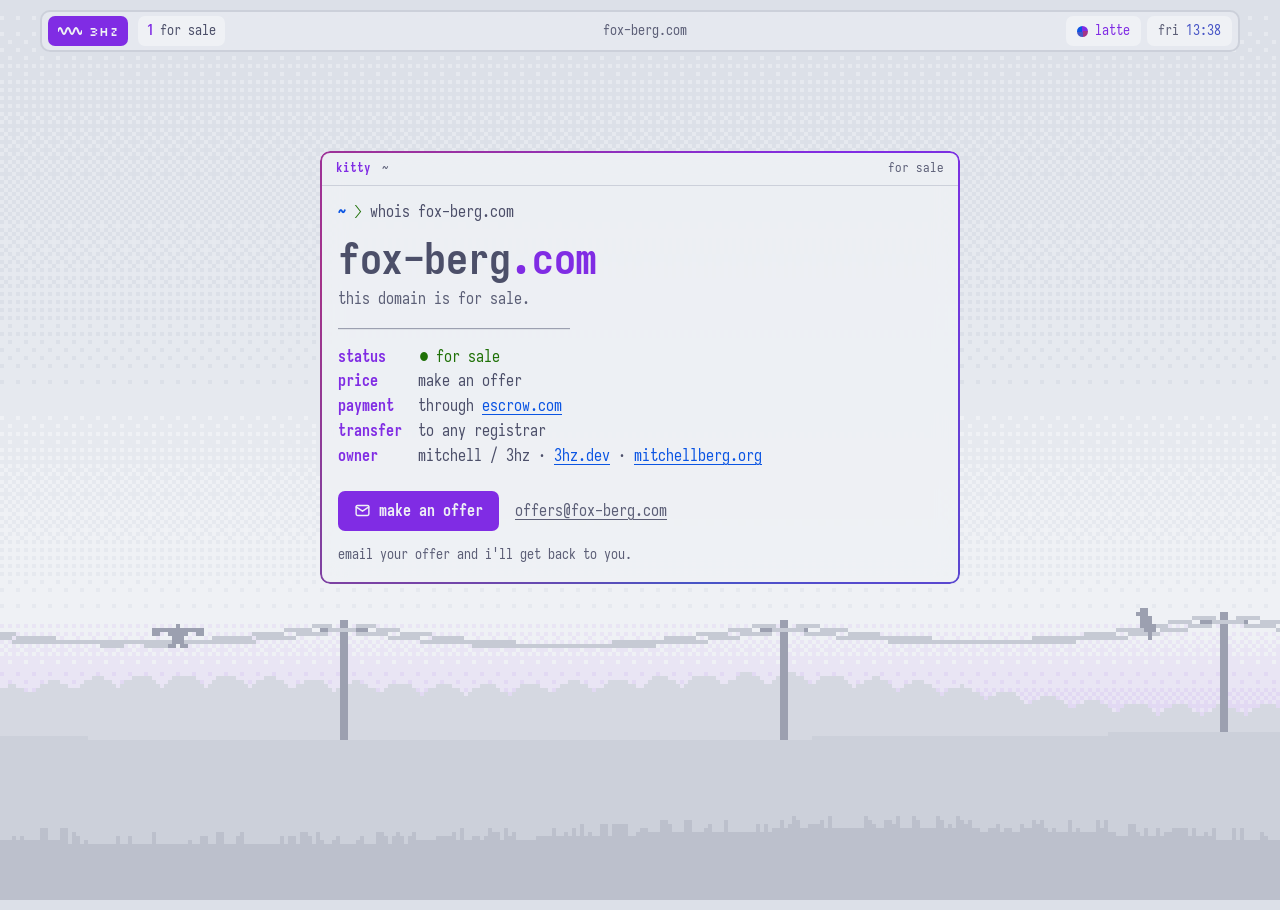
<file: index.html>
<!DOCTYPE html>
<html lang="en">
<head>
  <meta charset="utf-8">
  <meta name="viewport" content="width=device-width, initial-scale=1">
  <title>fox-berg.com is for sale</title>
  <meta name="description" content="the domain fox-berg.com is for sale. make an offer.">
  <link rel="canonical" href="https://fox-berg.com/">
  <meta name="theme-color" content="#1e1e2e">
  <meta property="og:type" content="website">
  <meta property="og:site_name" content="fox-berg.com">
  <meta property="og:title" content="fox-berg.com is for sale">
  <meta property="og:description" content="the domain fox-berg.com is for sale. make an offer.">
  <meta property="og:image" content="https://fox-berg.com/assets/img/og.png">
  <meta property="og:image:width" content="1200">
  <meta property="og:image:height" content="630">
  <meta property="og:image:alt" content="a terminal window that says fox-berg.com, for sale, make an offer.">
  <meta property="og:url" content="https://fox-berg.com/">
  <meta name="twitter:card" content="summary_large_image">
  <meta name="twitter:title" content="fox-berg.com is for sale">
  <meta name="twitter:description" content="the domain fox-berg.com is for sale. make an offer.">
  <meta name="twitter:image" content="https://fox-berg.com/assets/img/og.png">
  <link rel="icon" href="/favicon.svg" type="image/svg+xml">
  <link rel="icon" href="/favicon-32.png" sizes="32x32" type="image/png">
  <link rel="apple-touch-icon" href="/apple-touch-icon.png">
  <link rel="preload" href="/assets/fonts/iosevka-400-normal.woff2" as="font" type="font/woff2" crossorigin>
  <link rel="preload" href="/assets/fonts/iosevka-700-normal.woff2" as="font" type="font/woff2" crossorigin>
  <link rel="stylesheet" href="/assets/css/style.css">
  <!-- pick the flavor before first paint: your saved pick, else latte if the system is light, else mocha -->
  <script>
    (function () {
      var f;
      try { f = localStorage.getItem('flavor'); } catch (e) {}
      if (!f && window.matchMedia && matchMedia('(prefers-color-scheme: light)').matches) f = 'latte';
      if (f) document.documentElement.dataset.flavor = f;
    })();
  </script>
</head>
<body>

<svg width="0" height="0" style="position:absolute" aria-hidden="true">
  <symbol id="i-mail" viewBox="0 0 24 24"><path d="M3 7a2 2 0 0 1 2 -2h14a2 2 0 0 1 2 2v10a2 2 0 0 1 -2 2h-14a2 2 0 0 1 -2 -2v-10z"/><path d="M3 7l9 6l9 -6"/></symbol>
</svg>

<canvas id="wall" aria-hidden="true"></canvas>

<header class="bar">
  <a class="bar-logo" href="https://3hz.dev" aria-label="3hz.dev, the owner's site">
    <svg viewBox="0 0 24 12" aria-hidden="true"><path d="M0 6 Q2 0 4 6 T8 6 T12 6 T16 6 T20 6 T24 6"/></svg>
    <span>3hz</span>
  </a>
  <nav class="ws" aria-label="this page">
    <a href="/" aria-current="page"><b>1</b><span>for sale</span></a>
  </nav>
  <div class="bar-title" aria-hidden="true">fox-berg.com</div>
  <div class="bar-mods">
    <button class="mod mod-flavor" id="flavor" type="button" title="switch catppuccin flavor (t)">
      <span class="swatch" aria-hidden="true"></span><span id="flavor-name">mocha</span>
    </button>
    <span class="mod mod-clock" title="my local time (chicago)"><time id="clock">--:--</time></span>
  </div>
</header>

<main class="sale">
  <section class="win" aria-labelledby="t-sale">
    <header class="win-bar"><p class="win-title" aria-hidden="true"><b>kitty</b> ~</p><span class="win-meta">for sale</span></header>
    <div class="win-body">
      <p class="cmd" aria-hidden="true"><span class="p-dir">~</span> <span class="p-arrow">❯</span> whois fox-berg.com</p>
      <h1 class="sale-name" id="t-sale">fox-berg<span class="tld">.com</span><span class="sr-only"> is for sale</span></h1>
      <p class="sale-intro">this domain is for sale.</p>
      <div class="sale-rule" aria-hidden="true">─────────────────────────────</div>
      <dl class="sale-info">
        <div><dt>status</dt><dd class="on">for sale</dd></div>
        <div><dt>price</dt><dd>make an offer</dd></div>
        <div><dt>payment</dt><dd>through <a href="https://www.escrow.com">escrow.com</a></dd></div>
        <div><dt>transfer</dt><dd>to any registrar</dd></div>
        <div><dt>owner</dt><dd>mitchell / 3hz · <a href="https://3hz.dev">3hz.dev</a> · <a href="https://mitchellberg.org">mitchellberg.org</a></dd></div>
      </dl>
      <div class="sale-cta">
        <a class="btn" href="mailto:offers@fox-berg.com?subject=offer%20for%20fox-berg.com"><svg class="ic" aria-hidden="true"><use href="#i-mail"/></svg>make an offer</a>
        <a class="sale-mail" href="mailto:offers@fox-berg.com?subject=offer%20for%20fox-berg.com">offers@fox-berg.com</a>
      </div>
      <p class="sale-note">email your offer and i'll get back to you.</p>
    </div>
  </section>
</main>

<script src="/assets/js/main.js" defer></script>
<!-- Cloudflare Web Analytics: no cookies, just counts real visits --><script type='module' src='https://static.cloudflareinsights.com/beacon.min.js' data-cf-beacon='{"token": "6ed007b1c5c443219ea391eb0ec43e58"}'></script><!-- End Cloudflare Web Analytics -->
</body>
</html>
</file>
<file: assets/css/style.css>
/* fox-berg.com
   the for-sale page. same catppuccin windows as 3hz.dev, mitchellberg.org and naftaliro.dev.
   colors: https://catppuccin.com/palette  (latte if your system is light, mocha otherwise) */

@font-face { font-family: "Iosevka"; src: url("../fonts/iosevka-400-normal.woff2") format("woff2"); font-weight: 400; font-style: normal; font-display: swap; }
@font-face { font-family: "Iosevka"; src: url("../fonts/iosevka-700-normal.woff2") format("woff2"); font-weight: 700; font-style: normal; font-display: swap; }
@font-face { font-family: "Silkscreen"; src: url("../fonts/silkscreen-400.woff2") format("woff2"); font-weight: 400; font-style: normal; font-display: swap; }

/* ── palettes ─────────────────────────────────────────── */

:root, [data-flavor="mocha"] {
  --rosewater:#f5e0dc; --flamingo:#f2cdcd; --pink:#f5c2e7; --mauve:#cba6f7; --red:#f38ba8; --maroon:#eba0ac;
  --peach:#fab387; --yellow:#f9e2af; --green:#a6e3a1; --teal:#94e2d5; --sky:#89dceb; --sapphire:#74c7ec;
  --blue:#89b4fa; --lavender:#b4befe; --text:#cdd6f4; --subtext1:#bac2de; --subtext0:#a6adc8;
  --overlay2:#9399b2; --overlay1:#7f849c; --overlay0:#6c7086; --surface2:#585b70; --surface1:#45475a;
  --surface0:#313244; --base:#1e1e2e; --mantle:#181825; --crust:#11111b;
  color-scheme: dark;
}
[data-flavor="macchiato"] {
  --rosewater:#f4dbd6; --flamingo:#f0c6c6; --pink:#f5bde6; --mauve:#c6a0f6; --red:#ed8796; --maroon:#ee99a0;
  --peach:#f5a97f; --yellow:#eed49f; --green:#a6da95; --teal:#8bd5ca; --sky:#91d7e3; --sapphire:#7dc4e4;
  --blue:#8aadf4; --lavender:#b7bdf8; --text:#cad3f5; --subtext1:#b8c0e0; --subtext0:#a5adcb;
  --overlay2:#939ab7; --overlay1:#8087a2; --overlay0:#6e738d; --surface2:#5b6078; --surface1:#494d64;
  --surface0:#363a4f; --base:#24273a; --mantle:#1e2030; --crust:#181926;
  color-scheme: dark;
}
[data-flavor="frappe"] {
  --rosewater:#f2d5cf; --flamingo:#eebebe; --pink:#f4b8e4; --mauve:#ca9ee6; --red:#e78284; --maroon:#ea999c;
  --peach:#ef9f76; --yellow:#e5c890; --green:#a6d189; --teal:#81c8be; --sky:#99d1db; --sapphire:#85c1dc;
  --blue:#8caaee; --lavender:#babbf1; --text:#c6d0f5; --subtext1:#b5bfe2; --subtext0:#a5adce;
  --overlay2:#949cbb; --overlay1:#838ba7; --overlay0:#737994; --surface2:#626880; --surface1:#51576d;
  --surface0:#414559; --base:#303446; --mantle:#292c3c; --crust:#232634;
  color-scheme: dark;
}
[data-flavor="latte"] {
  /* same deal as 3hz: latte's accents pulled darker so small text stays readable */
  --rosewater:#974b3c; /* #dc8a78 */ --flamingo:#a24346; /* #dd7878 */ --pink:#a33389;  /* #ea76cb */
  --mauve:#802ce4;     /* #8839ef */ --red:#c20f35;      /* #d20f39 */ --maroon:#c01935; /* #e64553 */
  --peach:#aa4005;     /* #fe640b */ --yellow:#8a5507;   /* #df8e1d */ --green:#1f7107;  /* #40a02b */
  --teal:#056d73;      /* #179299 */ --sky:#046993;      /* #04a5e5 */ --sapphire:#076c7c; /* #209fb5 */
  --blue:#0b55e3;      /* #1e66f5 */ --lavender:#4755c6; /* #7287fd */
  --text:#4c4f69; --subtext1:#5c5f77; --subtext0:#5c5f77; /* #6c6f85 */
  --overlay2:#7c7f93; --overlay1:#8c8fa1; --overlay0:#9ca0b0; --surface2:#acb0be; --surface1:#bcc0cc;
  --surface0:#ccd0da; --base:#eff1f5; --mantle:#e6e9ef; --crust:#dce0e8;
  color-scheme: light;
}

/* ── knobs ────────────────────────────────────────────── */

:root {
  --chrome: var(--overlay2);
  --radius: 10px;
  --border: 2px;
  --win-bg: color-mix(in srgb, var(--base) 84%, transparent);
  --bar-bg: color-mix(in srgb, var(--mantle) 88%, transparent);
  --mono: "Iosevka", "JetBrains Mono", ui-monospace, "SFMono-Regular", Menlo, Consolas, monospace;
  --pixel: "Silkscreen", var(--mono);
  --dim: var(--subtext0);
  --pill: color-mix(in srgb, var(--surface0) 70%, var(--mantle));
  --on-accent: var(--crust);
}
:root[data-flavor="latte"] { --pill: var(--base); --on-accent: var(--base); --chrome: var(--subtext0); }
@supports not (color: color-mix(in srgb, red, blue)) {
  :root { --win-bg: var(--base); --bar-bg: var(--mantle); --pill: var(--surface0); }
}

@property --angle { syntax: "<angle>"; inherits: false; initial-value: 45deg; }

/* ── base ─────────────────────────────────────────────── */

*, *::before, *::after { box-sizing: border-box; }
html { background: var(--crust); -webkit-text-size-adjust: 100%; }
body {
  margin: 0;
  min-height: 100vh;
  font-family: var(--mono);
  font-size: 15.5px;
  line-height: 1.6;
  color: var(--text);
}
p, dl, dd, h1, h2 { margin: 0; }
a { color: var(--blue); text-decoration-thickness: 1px; text-underline-offset: 3px; }
a:hover { color: var(--sky); }
:focus-visible { outline: 2px solid var(--mauve); outline-offset: 2px; border-radius: 4px; }
::selection { background: color-mix(in srgb, var(--mauve) 35%, transparent); color: var(--text); }
b { font-weight: 700; }
.ic { width: 18px; height: 18px; fill: none; stroke: currentColor; stroke-width: 2; stroke-linecap: round; stroke-linejoin: round; flex-shrink: 0; }
.sr-only { position: absolute; width: 1px; height: 1px; margin: -1px; padding: 0; overflow: hidden; clip: rect(0 0 0 0); white-space: nowrap; border: 0; }

/* the wallpaper canvas sits behind everything */
#wall {
  position: fixed; inset: 0;
  width: 100vw; height: 100vh; height: 100lvh;
  image-rendering: pixelated;
  z-index: -1;
  background: var(--crust);
}

/* ── bar ──────────────────────────────────────────────── */

.bar {
  position: sticky; top: 10px; z-index: 20;
  display: flex; align-items: center; gap: 10px;
  width: calc(100% - 20px);
  max-width: 1200px;
  height: 42px;
  margin: 10px auto 0;
  padding: 0 6px;
  font-size: 13.5px;
  background: var(--bar-bg);
  border: var(--border) solid var(--surface0);
  border-radius: var(--radius);
  -webkit-backdrop-filter: blur(14px);
  backdrop-filter: blur(14px);
}
.bar a { text-decoration: none; }

.bar-logo {
  display: flex; align-items: center; gap: 7px;
  height: 30px; padding: 0 10px;
  color: var(--on-accent);
  background: var(--mauve);
  border-radius: 7px;
  font-family: var(--pixel);
  font-size: 13px;
  letter-spacing: .02em;
}
.bar-logo:hover { color: var(--on-accent); background: var(--lavender); }
.bar-logo svg { width: 24px; height: 12px; fill: none; stroke: currentColor; stroke-width: 2; stroke-linecap: round; }

.ws { display: flex; gap: 2px; }
.ws a {
  display: flex; align-items: center; gap: 6px;
  height: 30px; padding: 0 9px;
  color: var(--text);
  background: var(--pill);
  border-radius: 7px;
}
.ws a b { color: var(--mauve); font-weight: 700; }

.bar-title {
  flex: 1; min-width: 0;
  text-align: center;
  color: var(--subtext0);
  white-space: nowrap; overflow: hidden; text-overflow: ellipsis;
}

.bar-mods { display: flex; gap: 6px; margin-left: auto; }
.mod {
  display: flex; align-items: center; gap: 7px;
  height: 30px; padding: 0 11px;
  font: inherit;
  color: var(--subtext1);
  background: var(--pill);
  border: 0;
  border-radius: 7px;
  white-space: nowrap;
}
.mod-clock { color: var(--lavender); }
.mod-clock .day { color: var(--dim); }
.mod-flavor { color: var(--mauve); cursor: pointer; }
.mod-flavor:hover { background: var(--surface1); }
.swatch { width: 11px; height: 11px; border-radius: 50%; background: conic-gradient(var(--mauve) 0 25%, var(--pink) 0 50%, var(--lavender) 0 75%, var(--blue) 0); }

/* ── window ───────────────────────────────────────────── */

.win {
  position: relative;
  display: flex; flex-direction: column;
  min-width: 0;
  background: var(--win-bg);
  border-radius: var(--radius);
  -webkit-backdrop-filter: blur(12px) saturate(1.15);
  backdrop-filter: blur(12px) saturate(1.15);
}
/* border lives on a masked pseudo-element so the translucent window
   doesn't show the gradient through it */
.win::before {
  content: "";
  position: absolute; inset: 0;
  padding: var(--border);
  border-radius: inherit;
  background: conic-gradient(from var(--angle), var(--mauve), var(--lavender), var(--pink), var(--mauve));
  -webkit-mask: linear-gradient(#000 0 0) content-box, linear-gradient(#000 0 0);
  -webkit-mask-composite: xor;
  mask: linear-gradient(#000 0 0) content-box exclude, linear-gradient(#000 0 0);
  pointer-events: none;
  animation: borderangle 8s linear infinite;
}
@keyframes borderangle { to { --angle: 405deg; } }

.win-bar {
  display: flex; align-items: center; justify-content: space-between; gap: 12px;
  padding: 7px 16px 6px;
  font-size: 13px;
  color: var(--dim);
  border-bottom: 1px solid var(--surface0);
}
.win-title { font-size: inherit; font-weight: 400; color: var(--subtext0); }
.win-bar b { color: var(--mauve); margin-right: 4px; }
.win-meta { color: var(--dim); }
.win-body { flex: 1; padding: 14px 18px 18px; }

.cmd { color: var(--text); margin-bottom: 10px; }
.p-dir { color: var(--blue); font-weight: 700; }
.p-arrow { color: var(--green); }

/* ── the listing ──────────────────────────────────────── */

.sale { max-width: 660px; margin: 11vh auto 0; padding: 0 10px; }

.sale-name {
  margin: 4px 0 2px;
  font-size: clamp(30px, 8vw, 44px);
  font-weight: 700;
  line-height: 1.15;
  letter-spacing: -.01em;
  color: var(--text);
  overflow-wrap: anywhere;
}
.sale-name .tld { color: var(--mauve); }
.sale-intro { color: var(--subtext1); }
.sale-rule { margin: 8px 0 6px; color: var(--overlay0); line-height: 1.2; overflow: hidden; white-space: nowrap; }

.sale-info > div { display: grid; grid-template-columns: 9ch 1fr; column-gap: 1ch; }
.sale-info dt { color: var(--mauve); font-weight: 700; }
.sale-info dd { min-width: 0; overflow-wrap: anywhere; }
.on { color: var(--green); }
.on::before { content: "● "; font-size: .8em; vertical-align: 1px; }

.sale-cta { display: flex; flex-wrap: wrap; align-items: center; gap: 10px 16px; margin-top: 22px; }
.btn {
  display: inline-flex; align-items: center; gap: 8px;
  padding: 8px 16px;
  font-weight: 700;
  color: var(--on-accent);
  background: var(--mauve);
  border-radius: 7px;
  text-decoration: none;
}
.btn:hover { color: var(--on-accent); background: var(--lavender); }
.btn .ic { width: 17px; height: 17px; }
.sale-mail { color: var(--subtext1); }
.sale-note { margin-top: 12px; font-size: 14px; color: var(--dim); }

/* the 404 page */
.err { color: var(--red); }

/* ── smaller screens ──────────────────────────────────── */

@media (max-width: 1039px) {
  .bar { max-width: 740px; }
  .bar-title { display: none; }
}

@media (max-width: 720px) {
  body { font-size: 15px; }
  :root { --win-bg: var(--base); --bar-bg: var(--mantle); }
  .bar { width: calc(100% - 16px); margin: 8px auto 0; top: 8px; gap: 6px; padding: 0 4px; }
  .win, .bar { -webkit-backdrop-filter: none; backdrop-filter: none; }
  .mod { padding: 0 9px; }
  .mod-flavor #flavor-name { display: none; }
  .sale { margin-top: 6vh; padding: 0 8px; }
  .win-body { padding: 12px 14px 16px; }
}

@media (max-width: 380px) {
  .bar-logo span { display: none; }
  .mod-clock { display: none; }
}

@media (prefers-reduced-motion: reduce) {
  *, *::before, *::after { animation: none !important; transition: none !important; }
}
</file>
